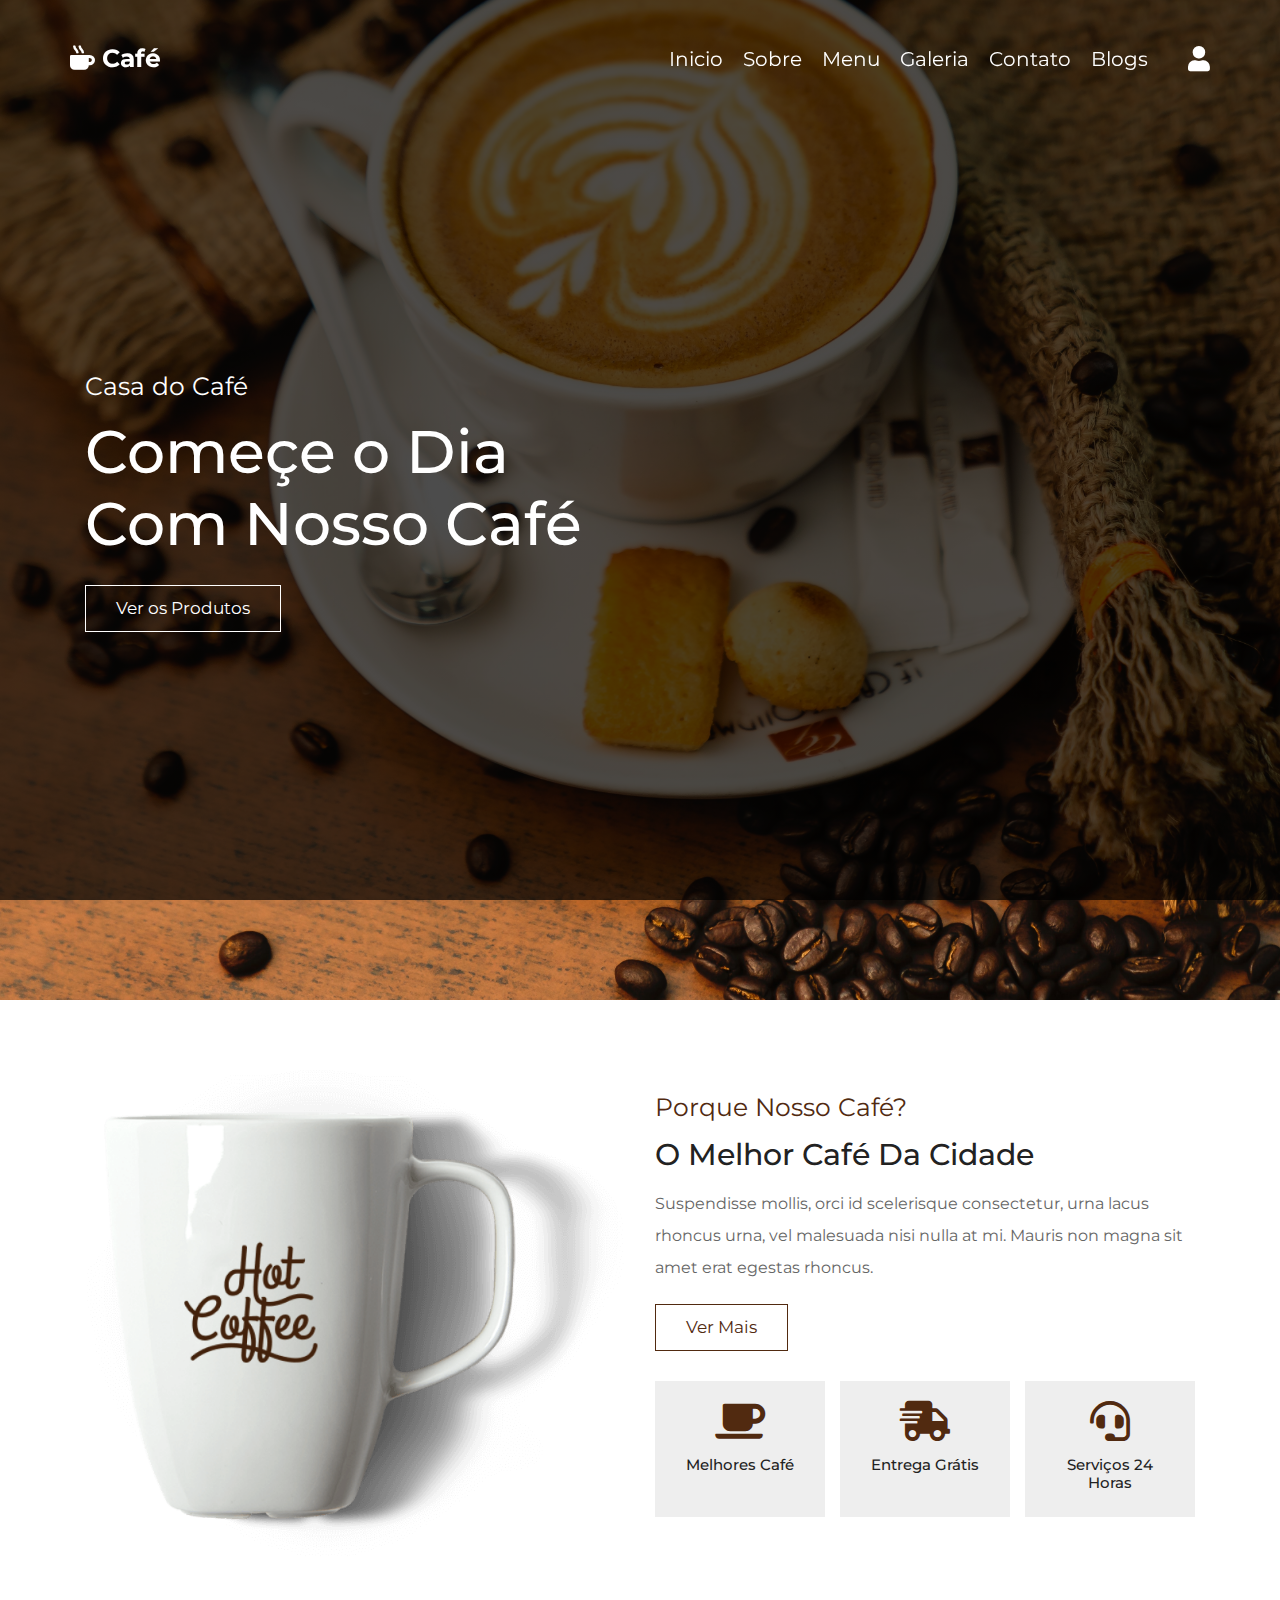
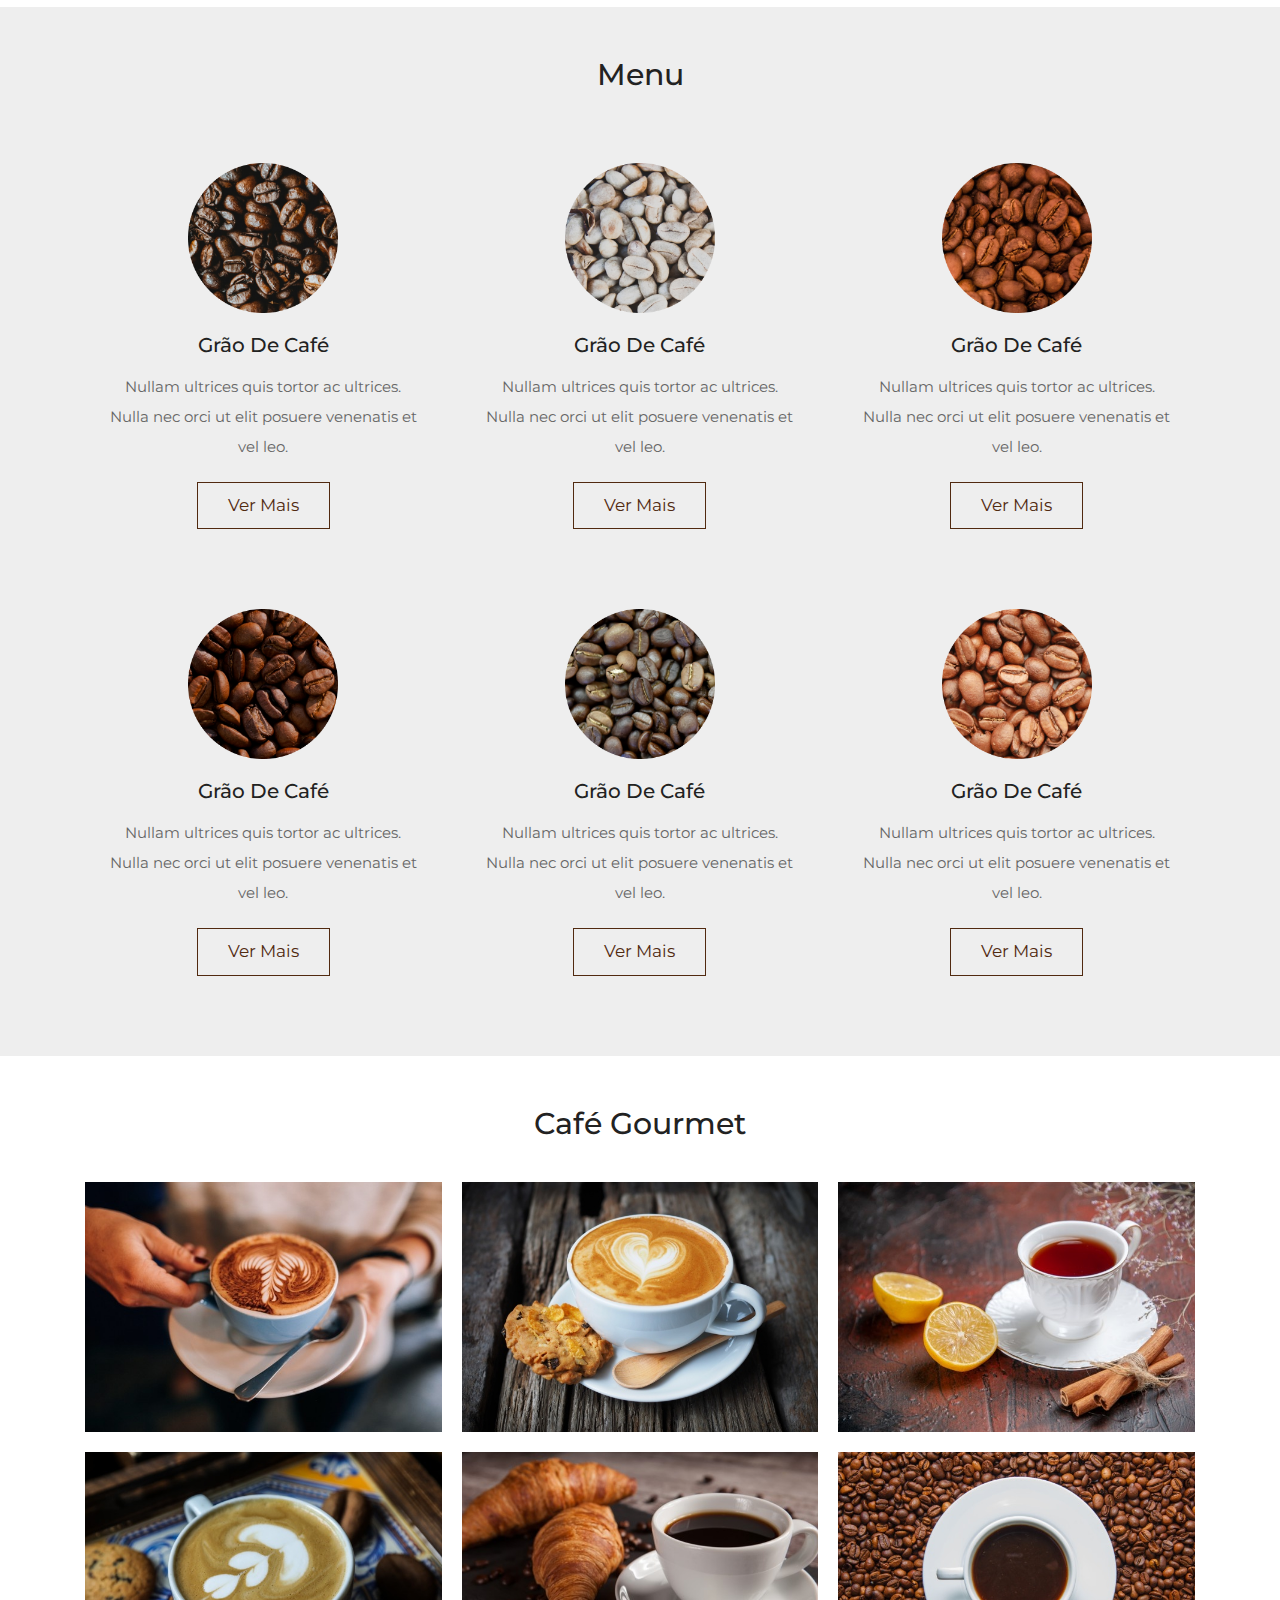
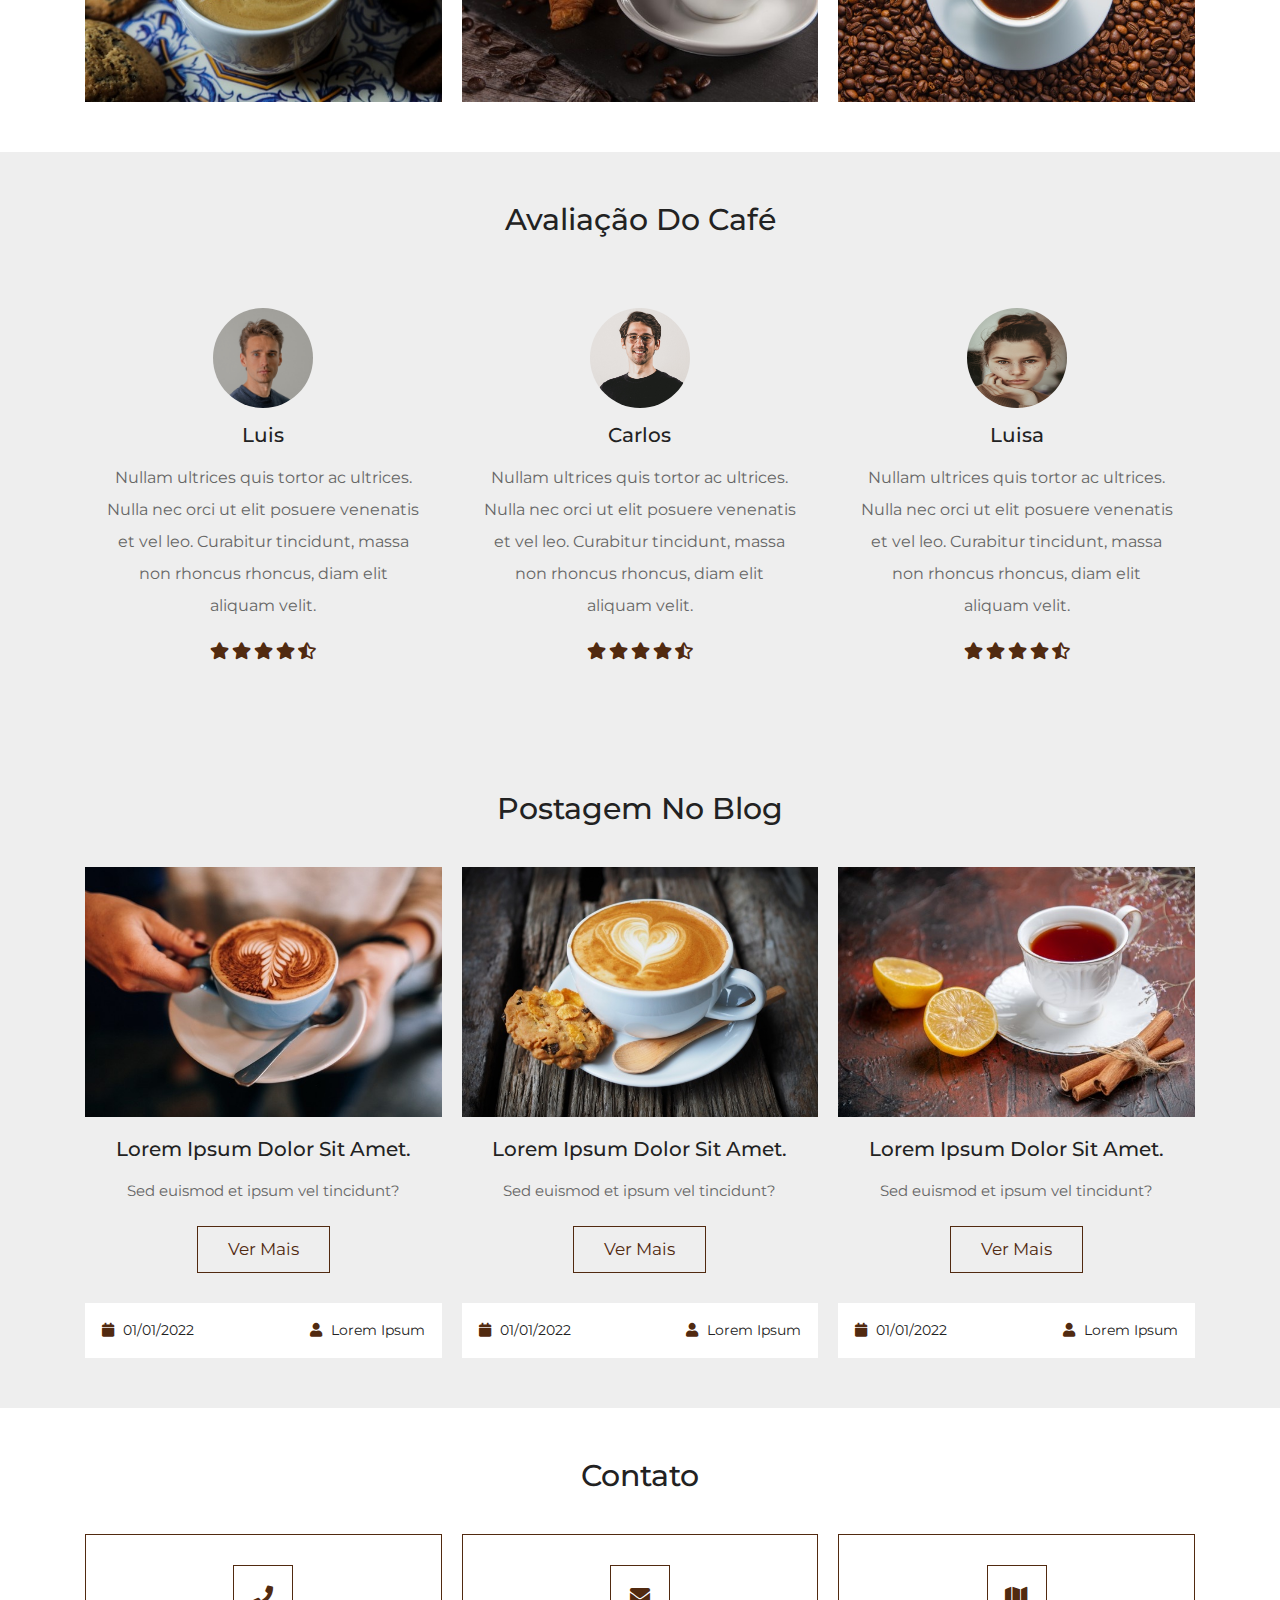
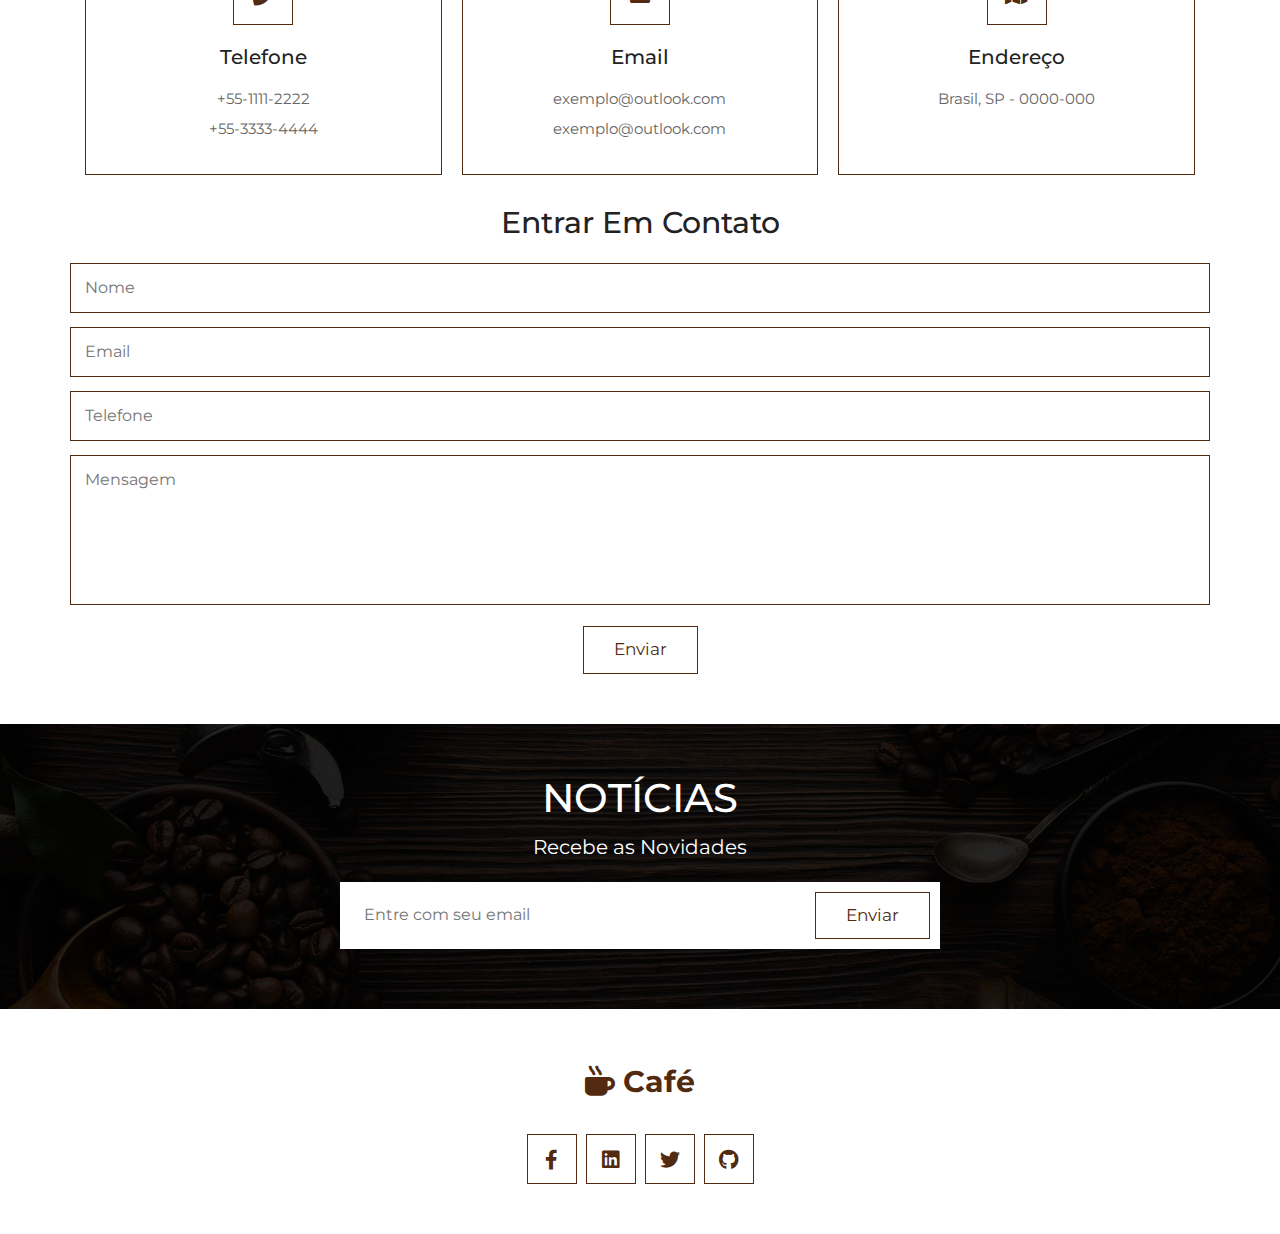
<file: Venda de Café/index.html>
<!DOCTYPE html>
<html lang="pt-br">
<head>
   <meta charset="UTF-8">
   <meta http-equiv="X-UA-Compatible" content="IE=edge">
   <meta name="viewport" content="width=device-width, initial-scale=1.0">
   <link rel="stylesheet" href="https://cdnjs.cloudflare.com/ajax/libs/font-awesome/5.15.4/css/all.min.css">
   <link rel="stylesheet" href="https://cdnjs.cloudflare.com/ajax/libs/bootstrap/4.6.1/css/bootstrap.min.css">
   <link rel="stylesheet" href="css/style.css">
   <title>Cafeteria</title>

</head>
<body>
<header class="header fixed-top">
   <div class="container">
      <div class="row align-items-center">
         <a href="#" class="logo mr-auto"> <i class="fas fa-mug-hot"></i> Café </a>
         <nav class="nav">
            <a href="#home">Inicio</a>
            <a href="#about">Sobre</a>
            <a href="#menu">Menu</a>
            <a href="#gallery">Galeria</a>
            <a href="#contact">Contato</a>
            <a href="#blogs">Blogs</a>
         </nav>
         <div class="icons">
            <div id="menu-btn" class="fas fa-bars"></div>
            <div id="login-btn" class="fas fa-user"></div>
         </div>
      </div>
   </div>

</header>


<div class="login-form">
   <form action="">
      <div id="close-login-form" class="fas fa-times"></div>
      <a href="#" class="logo mr-auto"> <i class="fas fa-mug-hot"></i> Café </a>
      <h3>Cafézinho Quente!</h3>
      <input type="email" name="" placeholder="Entre com seu email" id="" class="box">
      <input type="password" name="" placeholder="Entre com seu nome" id="" class="box">
      <div class="flex">
         <input type="checkbox" name="" id="remember-me">
         <label for="remember-me">Lembrar</label>
         <a href="#">Esqueceu a Senha?</a>
      </div>
      <input type="submit" value="Entrar" class="link-btn">
      <p class="account">Não possui conta? <a href="#">Crie uma!</a></p>
   </form>

</div>


<section class="home" id="home">
   <div class="container">
      <div class="row align-items-center text-center text-md-left min-vh-100">
         <div class="col-md-6">
            <span>Casa do Café</span>
            <h3>Começe o Dia Com Nosso Café</h3>
            <a href="#" class="link-btn">Ver os Produtos</a>
         </div>
      </div>

   </div>

</section>


<section class="about" id="about">
   <div class="container">
      <div class="row align-items-center">
         <div class="col-md-6">
            <img src="assets/about-img-1.png" class="w-100" alt="">
         </div>
         <div class="col-md-6">
            <span>Porque Nosso Café?</span>
            <h3 class="title">O Melhor Café da Cidade</h3>
            <p>Suspendisse mollis, orci id scelerisque consectetur, urna lacus rhoncus urna, vel malesuada nisi nulla at mi.
                Mauris non magna sit amet erat egestas rhoncus.</p>
            <a href="#" class="link-btn">Ver Mais</a>
            <div class="icons-container">
               <div class="icons">
                  <i class="fas fa-coffee"></i>
                  <h3>Melhores Café</h3>
               </div>
               <div class="icons">
                  <i class="fas fa-shipping-fast"></i>
                  <h3>Entrega Grátis</h3>
               </div>
               <div class="icons">
                  <i class="fas fa-headset"></i>
                  <h3>Serviços 24 horas</h3>
               </div>
            </div>
         </div>
      </div>

   </div>

</section>


<section class="menu" id="menu">
   <h1 class="heading"> Menu </h1>
   <div class="container box-container">
      <div class="box">
         <img src="assets/menu-1.png" alt="">
         <h3>Grão de Café</h3>
         <p>Nullam ultrices quis tortor ac ultrices. Nulla nec orci ut elit posuere venenatis et vel leo.</p>
         <a href="#" class="link-btn">Ver Mais</a>
      </div>
      <div class="box">
         <img src="assets/menu-2.png" alt="">
         <h3>Grão de Café</h3>
         <p>Nullam ultrices quis tortor ac ultrices. Nulla nec orci ut elit posuere venenatis et vel leo.</p>
         <a href="#" class="link-btn">Ver Mais</a>
      </div>
      <div class="box">
         <img src="assets/menu-3.png" alt="">
         <h3>Grão de Café</h3>
         <p>Nullam ultrices quis tortor ac ultrices. Nulla nec orci ut elit posuere venenatis et vel leo.</p>
         <a href="#" class="link-btn">Ver Mais</a>
      </div>
      <div class="box">
         <img src="assets/menu-4.png" alt="">
         <h3>Grão de Café</h3>
         <p>Nullam ultrices quis tortor ac ultrices. Nulla nec orci ut elit posuere venenatis et vel leo.</p>
         <a href="#" class="link-btn">Ver Mais</a>
      </div>
      <div class="box">
         <img src="assets/menu-5.png" alt="">
         <h3>Grão de Café</h3>
         <p>Nullam ultrices quis tortor ac ultrices. Nulla nec orci ut elit posuere venenatis et vel leo.</p>
         <a href="#" class="link-btn">Ver Mais</a>
      </div>
      <div class="box">
         <img src="assets/menu-6.png" alt="">
         <h3>Grão de Café</h3>
         <p>Nullam ultrices quis tortor ac ultrices. Nulla nec orci ut elit posuere venenatis et vel leo.</p>
         <a href="#" class="link-btn">Ver Mais</a>
      </div>

   </div>
</section>


<section class="gallery" id="gallery">
   <h1 class="heading"> Café Gourmet </h1>
   <div class="box-container container">
      <div class="box">
         <img src="assets/g-img-1.jpg" alt="">
         <div class="content">
            <h3>Café Gourmet</h3>
            <p>Nullam ultrices quis tortor ac ultrices. Nulla nec orci ut elit posuere venenatis et vel leo?</p>
            <a href="#" class="link-btn">Ver Mais</a>
         </div>
      </div>
      <div class="box">
         <img src="assets/g-img-2.jpg" alt="">
         <div class="content">
            <h3>Café Gourmet</h3>
            <p>Nullam ultrices quis tortor ac ultrices. Nulla nec orci ut elit posuere venenatis et vel leo?</p>
            <a href="#" class="link-btn">Ver Mais</a>
         </div>
      </div>
      <div class="box">
         <img src="assets/g-img-3.jpg" alt="">
         <div class="content">
            <h3>Café Gourmet</h3>
            <p>Nullam ultrices quis tortor ac ultrices. Nulla nec orci ut elit posuere venenatis et vel leo?</p>
            <a href="#" class="link-btn">Ver Mais</a>
         </div>
      </div>
      <div class="box">
         <img src="assets/g-img-4.jpg" alt="">
         <div class="content">
            <h3>Café Gourmet</h3>
            <p>Nullam ultrices quis tortor ac ultrices. Nulla nec orci ut elit posuere venenatis et vel leo?</p>
            <a href="#" class="link-btn">Ver Mais</a>
         </div>
      </div>
      <div class="box">
         <img src="assets/g-img-5.jpg" alt="">
         <div class="content">
            <h3>Café Gourmet</h3>
            <p>Nullam ultrices quis tortor ac ultrices. Nulla nec orci ut elit posuere venenatis et vel leo?</p>
            <a href="#" class="link-btn">Ver Mais</a>
         </div>
      </div>
      <div class="box">
         <img src="assets/g-img-6.jpg" alt="">
         <div class="content">
            <h3>Café Gourmet</h3>
            <p>Nullam ultrices quis tortor ac ultrices. Nulla nec orci ut elit posuere venenatis et vel leo?</p>
            <a href="#" class="link-btn">Ver Mais</a>
         </div>
      </div>
   </div>
</section>


<section class="reviews" id="reviews">
   <h1 class="heading">Avaliação do Café</h1>
   <div class="box-container container">
      <div class="box">
         <img src="assets/pic-2.jpg" alt="">
         <h3>Luis</h3>
         <p>Nullam ultrices quis tortor ac ultrices. Nulla nec orci ut elit posuere venenatis et vel leo.
             Curabitur tincidunt, massa non rhoncus rhoncus, diam elit aliquam velit.</p>
         <div class="stars">
            <i class="fas fa-star"></i>
            <i class="fas fa-star"></i>
            <i class="fas fa-star"></i>
            <i class="fas fa-star"></i>
            <i class="fas fa-star-half-alt"></i>
         </div>
      </div>
      <div class="box">
         <img src="assets/pic-1.jpg" alt="">
         <h3>Carlos</h3>
         <p>Nullam ultrices quis tortor ac ultrices. Nulla nec orci ut elit posuere venenatis et vel leo.
             Curabitur tincidunt, massa non rhoncus rhoncus, diam elit aliquam velit.</p>
         <div class="stars">
            <i class="fas fa-star"></i>
            <i class="fas fa-star"></i>
            <i class="fas fa-star"></i>
            <i class="fas fa-star"></i>
            <i class="fas fa-star-half-alt"></i>
         </div>
      </div>
      <div class="box">
         <img src="assets/pic-3.jpg" alt="">
         <h3>Luisa</h3>
         <p>Nullam ultrices quis tortor ac ultrices. Nulla nec orci ut elit posuere venenatis et vel leo.
             Curabitur tincidunt, massa non rhoncus rhoncus, diam elit aliquam velit.</p>
         <div class="stars">
            <i class="fas fa-star"></i>
            <i class="fas fa-star"></i>
            <i class="fas fa-star"></i>
            <i class="fas fa-star"></i>
            <i class="fas fa-star-half-alt"></i>
         </div>
      </div>

   </div>
</section>


<section class="blogs" id="blogs">
   <h1 class="heading"> Postagem no Blog </h1>
   <div class="box-container container">
      <div class="box">
         <div class="image">
            <img src="assets/g-img-1.jpg" alt="">
         </div>
         <div class="content">
            <h3>Lorem ipsum dolor sit amet.</h3>
            <p>Sed euismod et ipsum vel tincidunt?</p>
            <a href="#" class="link-btn">Ver Mais</a>
         </div>
         <div class="icons">
            <span> <i class="fas fa-calendar"></i> 01/01/2022 </span>
            <span> <i class="fas fa-user"></i> Lorem Ipsum </span>
         </div>
      </div>
      <div class="box">
         <div class="image">
            <img src="assets/g-img-2.jpg" alt="">
         </div>
         <div class="content">
            <h3>Lorem ipsum dolor sit amet.</h3>
            <p>Sed euismod et ipsum vel tincidunt?</p>
            <a href="#" class="link-btn">Ver Mais</a>
         </div>
         <div class="icons">
            <span> <i class="fas fa-calendar"></i> 01/01/2022 </span>
            <span> <i class="fas fa-user"></i> Lorem Ipsum </span>
         </div>
      </div>
      <div class="box">
         <div class="image">
            <img src="assets/g-img-3.jpg" alt="">
         </div>
         <div class="content">
            <h3>Lorem ipsum dolor sit amet.</h3>
            <p>Sed euismod et ipsum vel tincidunt?</p>
            <a href="#" class="link-btn">Ver Mais</a>
         </div>
         <div class="icons">
            <span> <i class="fas fa-calendar"></i> 01/01/2022 </span>
            <span> <i class="fas fa-user"></i> Lorem Ipsum </span>
         </div>
      </div>
   </div>
</section>


<section class="contact" id="contact">
   <h1 class="heading"> Contato  </h1>
   <div class="container">
      <div class="contact-info-container">
         <div class="box">
            <i class="fas fa-phone"></i>
            <h3>Telefone</h3>
            <p>+55-1111-2222</p>
            <p>+55-3333-4444</p>
         </div>
         <div class="box">
            <i class="fas fa-envelope"></i>
            <h3>Email</h3>
            <p>exemplo@outlook.com</p>
            <p>exemplo@outlook.com</p>
         </div>
         <div class="box">
            <i class="fas fa-map"></i>
            <h3>Endereço</h3>
            <p>Brasil, SP - 0000-000</p>
         </div>
      </div>
      <div class="row align-items-center">
         <form action="" class="text-center">
            <h3>Entrar em Contato</h3>
            <input type="text" placeholder="Nome" class="box">
            <input type="email" placeholder="Email" class="box">
            <input type="number" placeholder="Telefone" class="box">
            <textarea name="" placeholder="Mensagem" class="box" id="" cols="30" rows="10"></textarea>
            <input type="submit" value="Enviar" class="link-btn">
         </form>
      </div>
   </div>
</section>


<section class="newsletter">
  <div class="container">
      <h3>Notícias</h3>
      <p>Recebe as Novidades</p>
      <form action="">
         <input type="email" name="" placeholder="Entre com seu email" id="" class="email">
         <input type="submit" value="Enviar" class="link-btn">
      </form>
  </div>
</section>


<section class="footer container">
   <a href="#" class="logo"> <i class="fas fa-mug-hot"></i> Café </a>
   <div class="share">
      <a href="#" class="fab fa-facebook-f"></a>
      <a href="#" class="fab fa-linkedin"></a>
      <a href="#" class="fab fa-twitter"></a>
      <a href="#" class="fab fa-github"></a>
   </div>
</section>


<script src="js/main.js"></script>

</body>
</html>
</file>
<file: Venda de Café/css/style.css>
@import url("https://fonts.googleapis.com/css2?family=Montserrat:wght@100;200;300;400;500;600&display=swap");
* {
  font-family: 'Montserrat', sans-serif;
  margin: 0;
  padding: 0;
  -webkit-box-sizing: border-box;
          box-sizing: border-box;
  outline: none;
  border: none;
  text-decoration: none !important;
  -webkit-transition: all .2s linear;
  transition: all .2s linear;
}

html {
  font-size: 62.5%;
  overflow-x: hidden;
  scroll-behavior: smooth;
  scroll-padding-top: 6rem;
}

html::-webkit-scrollbar {
  width: 1rem;
}

html::-webkit-scrollbar-track {
  background: transparent;
}

html::-webkit-scrollbar-thumb {
  background: #512a10;
}

@-webkit-keyframes fadeIn {
  0% {
    -webkit-transform: translateY(-2rem);
            transform: translateY(-2rem);
    opacity: 0;
  }
}

@keyframes fadeIn {
  0% {
    -webkit-transform: translateY(-2rem);
            transform: translateY(-2rem);
    opacity: 0;
  }
}

section {
  padding: 5rem 1rem;
}

.link-btn {
  margin-top: 1rem;
  padding: 1rem 3rem;
  display: inline-block;
  border: 0.1rem solid #512a10;
  color: #512a10;
  background: none;
  cursor: pointer;
  font-size: 1.7rem;
}

.link-btn:hover {
  background: #512a10;
  color: #fff;
}

.heading {
  text-align: center;
  margin-bottom: 4rem;
  font-size: 3rem;
  text-transform: capitalize;
  color: #222;
}

.header {
  z-index: 1000;
  padding: 4rem 0;
}

.header.active {
  padding: 2rem 0;
  background: #512a10;
}

.header .logo {
  font-size: 2.5rem;
  color: #fff;
  font-weight: bolder;
}

.header .nav a {
  font-size: 2rem;
  margin-right: 2rem;
  color: #fff;
}

.header .nav a:hover {
  text-decoration: underline !important;
  text-underline-offset: .5rem;
}

.header .icons div {
  font-size: 2.5rem;
  color: #fff;
  margin-left: 2rem;
  cursor: pointer;
}

.header #menu-btn {
  display: none;
}

.login-form {
  position: fixed;
  top: 0;
  left: 0;
  z-index: 1100;
  height: 100%;
  width: 100%;
  background: rgba(0, 0, 0, 0.8);
  display: none;
  -webkit-box-align: center;
      -ms-flex-align: center;
          align-items: center;
  -webkit-box-pack: center;
      -ms-flex-pack: center;
          justify-content: center;
  padding: 2rem;
}

.login-form.active {
  display: -webkit-box;
  display: -ms-flexbox;
  display: flex;
}

.login-form form {
  width: 50rem;
  padding: 4rem;
  background: #fff;
  text-align: center;
  position: relative;
  -webkit-animation: fadeIn .2s linear;
          animation: fadeIn .2s linear;
}

.login-form form #close-login-form {
  position: absolute;
  top: -4rem;
  right: 0;
  font-size: 3rem;
  cursor: pointer;
  color: #fff;
}

.login-form form #close-login-form:hover {
  -webkit-transform: rotate(90deg);
          transform: rotate(90deg);
}

.login-form form .logo {
  font-size: 2.5rem;
  color: #512a10;
  font-weight: bolder;
}

.login-form form h3 {
  padding: 1rem 0;
  font-size: 2rem;
  text-transform: capitalize;
  color: #222;
  margin-top: 1rem;
}

.login-form form .box {
  width: 100%;
  padding: 1.2rem 1.4rem;
  border: 0.1rem solid #512a10;
  font-size: 1.6rem;
  margin: 1rem 0;
}

.login-form form .flex {
  display: -webkit-box;
  display: -ms-flexbox;
  display: flex;
  -webkit-box-align: center;
      -ms-flex-align: center;
          align-items: center;
  gap: .5rem;
  margin: 1rem 0;
}

.login-form form .flex label {
  font-size: 1.5rem;
  line-height: 2;
  color: #666;
  margin-bottom: 0;
  cursor: pointer;
}

.login-form form .flex a {
  font-size: 1.5rem;
  color: #512a10;
  margin-left: auto;
}

.login-form form .flex a:hover {
  text-decoration: underline !important;
}

.login-form form .link-btn {
  width: 100%;
  margin-bottom: 2rem;
}

.login-form form .account {
  padding: 1.5rem .5rem;
  background: #eee;
  font-size: 1.5rem;
  line-height: 2;
  color: #666;
  margin-bottom: 0;
}

.login-form form .account a {
  color: #512a10;
}

.login-form form .account a:hover {
  text-decoration: underline !important;
}

.home {
  background: -webkit-gradient(linear, left top, left bottom, from(rgba(0, 0, 0, 0.7)), to(rgba(0, 0, 0, 0.7))), url(../assets/home-bg.jpg) no-repeat;
  background: linear-gradient(rgba(0, 0, 0, 0.7), rgba(0, 0, 0, 0.7)), url(../assets/home-bg.jpg) no-repeat;
  background-size: cover;
  background-position: center;
  background-attachment: fixed;
}

.home span {
  font-size: 2.5rem;
  color: #fff;
}

.home h3 {
  padding: 1rem 0;
  font-size: 6rem;
  color: #fff;
}

.home .link-btn {
  color: #fff;
  border-color: #fff;
}

.about span {
  font-size: 2.5rem;
  color: #512a10;
}

.about .title {
  padding-top: 1rem;
  font-size: 3rem;
  text-transform: capitalize;
  color: #222;
}

.about p {
  padding: 1rem 0;
  font-size: 1.6rem;
  line-height: 2;
  color: #666;
  margin-bottom: 0;
}

.about .icons-container {
  display: -webkit-box;
  display: -ms-flexbox;
  display: flex;
  -ms-flex-wrap: wrap;
      flex-wrap: wrap;
  margin-top: 3rem;
  gap: 1.5rem;
}

.about .icons-container .icons {
  padding: 2rem;
  background: #eee;
  text-align: center;
  -webkit-box-flex: 1;
      -ms-flex: 1 1 14rem;
          flex: 1 1 14rem;
}

.about .icons-container .icons i {
  font-size: 4rem;
  margin-bottom: 1.5rem;
  color: #512a10;
}

.about .icons-container .icons h3 {
  font-size: 1.5rem;
  text-transform: capitalize;
  color: #222;
}

.menu {
  background: #eee;
}

.menu .box-container {
  display: -ms-grid;
  display: grid;
  -ms-grid-columns: (minmax(30rem, 1fr))[auto-fit];
      grid-template-columns: repeat(auto-fit, minmax(30rem, 1fr));
  gap: 2rem;
}

.menu .box-container .box {
  text-align: center;
  padding: 3rem 2rem;
  border-radius: .5rem;
}

.menu .box-container .box:hover {
  background: #fff;
  -webkit-box-shadow: 0 0.5rem 1rem rgba(0, 0, 0, 0.1);
          box-shadow: 0 0.5rem 1rem rgba(0, 0, 0, 0.1);
  -webkit-transform: translateY(-1rem);
          transform: translateY(-1rem);
}

.menu .box-container .box img {
  height: 15rem;
  margin-bottom: 2rem;
}

.menu .box-container .box h3 {
  font-size: 2rem;
  text-transform: capitalize;
  color: #222;
}

.menu .box-container .box p {
  padding: 1rem 0;
  font-size: 1.5rem;
  line-height: 2;
  color: #666;
  margin-bottom: 0;
}

.gallery .box-container {
  display: -ms-grid;
  display: grid;
  -ms-grid-columns: (minmax(30rem, 1fr))[auto-fit];
      grid-template-columns: repeat(auto-fit, minmax(30rem, 1fr));
  gap: 2rem;
}

.gallery .box-container .box {
  overflow: hidden;
  position: relative;
  height: 25rem;
}

.gallery .box-container .box:hover {
  -webkit-box-shadow: 0 0.5rem 1rem rgba(0, 0, 0, 0.1);
          box-shadow: 0 0.5rem 1rem rgba(0, 0, 0, 0.1);
  border: 0.1rem solid #512a10;
}

.gallery .box-container .box:hover img {
  -webkit-transform: translateY(-100%);
          transform: translateY(-100%);
}

.gallery .box-container .box:hover .content {
  -webkit-transform: translateY(0);
          transform: translateY(0);
}

.gallery .box-container .box img {
  height: 100%;
  width: 100%;
  -o-object-fit: cover;
     object-fit: cover;
}

.gallery .box-container .box .content {
  position: absolute;
  top: 0;
  left: 0;
  background: #fff;
  text-align: center;
  padding: 3rem 2rem;
  height: 100%;
  width: 100%;
  -webkit-transform: translateY(100%);
          transform: translateY(100%);
  padding-top: 4rem;
}

.gallery .box-container .box .content h3 {
  font-size: 2rem;
  text-transform: capitalize;
  color: #222;
}

.gallery .box-container .box .content p {
  padding: 1rem 0;
  font-size: 1.5rem;
  line-height: 2;
  color: #666;
  margin-bottom: 0;
}

.reviews {
  background: #eee;
}

.reviews .box-container {
  display: -ms-grid;
  display: grid;
  -ms-grid-columns: (minmax(30rem, 1fr))[auto-fit];
      grid-template-columns: repeat(auto-fit, minmax(30rem, 1fr));
  gap: 2rem;
}

.reviews .box-container .box {
  text-align: center;
  padding: 3rem 2rem;
  border-radius: .5rem;
}

.reviews .box-container .box:hover {
  background: #fff;
  -webkit-box-shadow: 0 0.5rem 1rem rgba(0, 0, 0, 0.1);
          box-shadow: 0 0.5rem 1rem rgba(0, 0, 0, 0.1);
  -webkit-transform: translateY(-1rem);
          transform: translateY(-1rem);
}

.reviews .box-container .box img {
  height: 10rem;
  width: 10rem;
  border-radius: 50%;
  margin-bottom: 1.5rem;
}

.reviews .box-container .box h3 {
  font-size: 2rem;
  text-transform: capitalize;
  color: #222;
}

.reviews .box-container .box p {
  font-size: 1.6rem;
  line-height: 2;
  color: #666;
  margin-bottom: 0;
  padding: 1rem 0;
}

.reviews .box-container .box .stars {
  margin-top: 1rem;
}

.reviews .box-container .box .stars i {
  font-size: 1.7rem;
  color: #512a10;
}

.contact .contact-info-container {
  display: -ms-grid;
  display: grid;
  -ms-grid-columns: (minmax(30rem, 1fr))[auto-fit];
      grid-template-columns: repeat(auto-fit, minmax(30rem, 1fr));
  gap: 2rem;
  margin-bottom: 3rem;
}

.contact .contact-info-container .box {
  border: 0.1rem solid #512a10;
  padding: 3rem 2rem;
  border: 0.1rem solid #512a10;
  text-align: center;
}

.contact .contact-info-container .box:hover i {
  background: #512a10;
  color: #fff;
}

.contact .contact-info-container .box i {
  height: 6rem;
  width: 6rem;
  line-height: 6rem;
  border: 0.1rem solid #512a10;
  color: #512a10;
  font-size: 2rem;
  margin-bottom: 1rem;
}

.contact .contact-info-container .box h3 {
  font-size: 2rem;
  text-transform: capitalize;
  color: #222;
  padding: 1rem 0;
}

.contact .contact-info-container .box p {
  font-size: 1.5rem;
  line-height: 2;
  color: #666;
  margin-bottom: 0;
}

.contact form h3 {
  font-size: 3rem;
  text-transform: capitalize;
  color: #222;
  padding-bottom: 1rem;
}

.contact form .box {
  margin: .7rem 0;
  border: 0.1rem solid #512a10;
  font-size: 1.6rem;
  width: 100%;
  padding: 1.2rem 1.4rem;
}

.contact form .box:focus {
  background: #512a10;
  color: #fff;
}

.contact form .box:focus::-webkit-input-placeholder {
  color: #eee;
}

.contact form .box:focus:-ms-input-placeholder {
  color: #eee;
}

.contact form .box:focus::-ms-input-placeholder {
  color: #eee;
}

.contact form .box:focus::placeholder {
  color: #eee;
}

.contact form textarea {
  height: 15rem;
  resize: none;
}

.blogs {
  background: #eee;
}

.blogs .box-container {
  display: -ms-grid;
  display: grid;
  -ms-grid-columns: (minmax(30rem, 1fr))[auto-fit];
      grid-template-columns: repeat(auto-fit, minmax(30rem, 1fr));
  gap: 2rem;
}

.blogs .box-container .box:hover {
  -webkit-box-shadow: 0 0.5rem 1rem rgba(0, 0, 0, 0.1);
          box-shadow: 0 0.5rem 1rem rgba(0, 0, 0, 0.1);
  background: #fff;
}

.blogs .box-container .box:hover .image {
  padding: 2rem;
}

.blogs .box-container .box:hover .icons {
  border-top: 0.1rem solid #512a10;
}

.blogs .box-container .box .image {
  height: 25rem;
  overflow: hidden;
}

.blogs .box-container .box .image img {
  height: 100%;
  width: 100%;
  -o-object-fit: cover;
     object-fit: cover;
}

.blogs .box-container .box .content {
  padding: 2rem;
  text-align: center;
}

.blogs .box-container .box .content h3 {
  font-size: 2rem;
  text-transform: capitalize;
  color: #222;
}

.blogs .box-container .box .content p {
  padding: 1rem 0;
  font-size: 1.5rem;
  line-height: 2;
  color: #666;
  margin-bottom: 0;
}

.blogs .box-container .box .icons {
  padding: 1.7rem;
  background: #fff;
  display: -webkit-box;
  display: -ms-flexbox;
  display: flex;
  -webkit-box-align: center;
      -ms-flex-align: center;
          align-items: center;
  -webkit-box-pack: justify;
      -ms-flex-pack: justify;
          justify-content: space-between;
  margin-top: 1rem;
}

.blogs .box-container .box .icons span {
  font-size: 1.4rem;
  text-transform: capitalize;
  color: #222;
}

.blogs .box-container .box .icons span i {
  padding-right: .5rem;
  color: #512a10;
}

.newsletter {
  background: -webkit-gradient(linear, left top, left bottom, from(rgba(0, 0, 0, 0.7)), to(rgba(0, 0, 0, 0.7))), url(../assets/newsletter-bg.jpg) no-repeat;
  background: linear-gradient(rgba(0, 0, 0, 0.7), rgba(0, 0, 0, 0.7)), url(../assets/newsletter-bg.jpg) no-repeat;
  background-size: cover;
  background-position: center;
  text-align: center;
}

.newsletter h3 {
  font-size: 4rem;
  color: #fff;
  text-transform: uppercase;
  margin-bottom: 0;
}

.newsletter p {
  padding: 1rem 0;
  font-size: 2rem;
  color: #fff;
}

.newsletter form {
  margin: 1rem auto;
  max-width: 60rem;
  background: #fff;
  display: -webkit-box;
  display: -ms-flexbox;
  display: flex;
  padding: 1rem;
}

.newsletter form .link-btn {
  margin-top: 0;
}

.newsletter form .email {
  width: 100%;
  padding: 0 1.4rem;
  font-size: 1.6rem;
}

.footer {
  text-align: center;
}

.footer .logo {
  font-size: 3rem;
  color: #512a10;
  font-weight: bolder;
}

.footer .credit {
  margin: 2rem 0;
  font-size: 2rem;
  text-transform: capitalize;
  color: #222;
}

.footer .credit span {
  text-decoration: underline !important;
}

.footer .share {
  margin-top: 3rem;
}

.footer .share a {
  height: 5rem;
  width: 5rem;
  line-height: 5rem;
  font-size: 2rem;
  border: 0.1rem solid #512a10;
  color: #512a10;
  margin: 0 .3rem;
}

.footer .share a:hover {
  background: #512a10;
  color: #fff;
}

@media (max-width: 991px) {
  html {
    font-size: 55%;
    scroll-padding-top: 8rem;
  }
  .home h3 {
    font-size: 4rem;
  }
  section {
    padding: 3rem 0;
  }
}

@media (max-width: 768px) {
  .login-form form {
    padding: 3rem 2rem;
  }
  .login-form form h3 {
    font-size: 1.7rem;
  }
  .header {
    padding: 4rem 2rem;
  }
  .header.active {
    padding: 2rem;
  }
  .header #menu-btn {
    display: inline-block;
  }
  .header #menu-btn.fa-times {
    -webkit-transform: rotate(180deg);
            transform: rotate(180deg);
  }
  .header .nav {
    position: absolute;
    top: 99%;
    left: 0;
    right: 0;
    background: #fff;
    -webkit-box-orient: vertical;
    -webkit-box-direction: normal;
        -ms-flex-flow: column;
            flex-flow: column;
    padding: 1rem 0;
    -webkit-clip-path: polygon(0 0, 100% 0, 100% 0, 0 0);
            clip-path: polygon(0 0, 100% 0, 100% 0, 0 0);
  }
  .header .nav.active {
    -webkit-clip-path: polygon(0 0, 100% 0, 100% 100%, 0 100%);
            clip-path: polygon(0 0, 100% 0, 100% 100%, 0 100%);
  }
  .header .nav a {
    margin: 1rem 2rem;
    color: #222;
  }
  .contact .map {
    height: 25rem;
  }
}

@media (max-width: 450px) {
  html {
    font-size: 50%;
  }
}
/*# sourceMappingURL=style.css.map */
</file>
